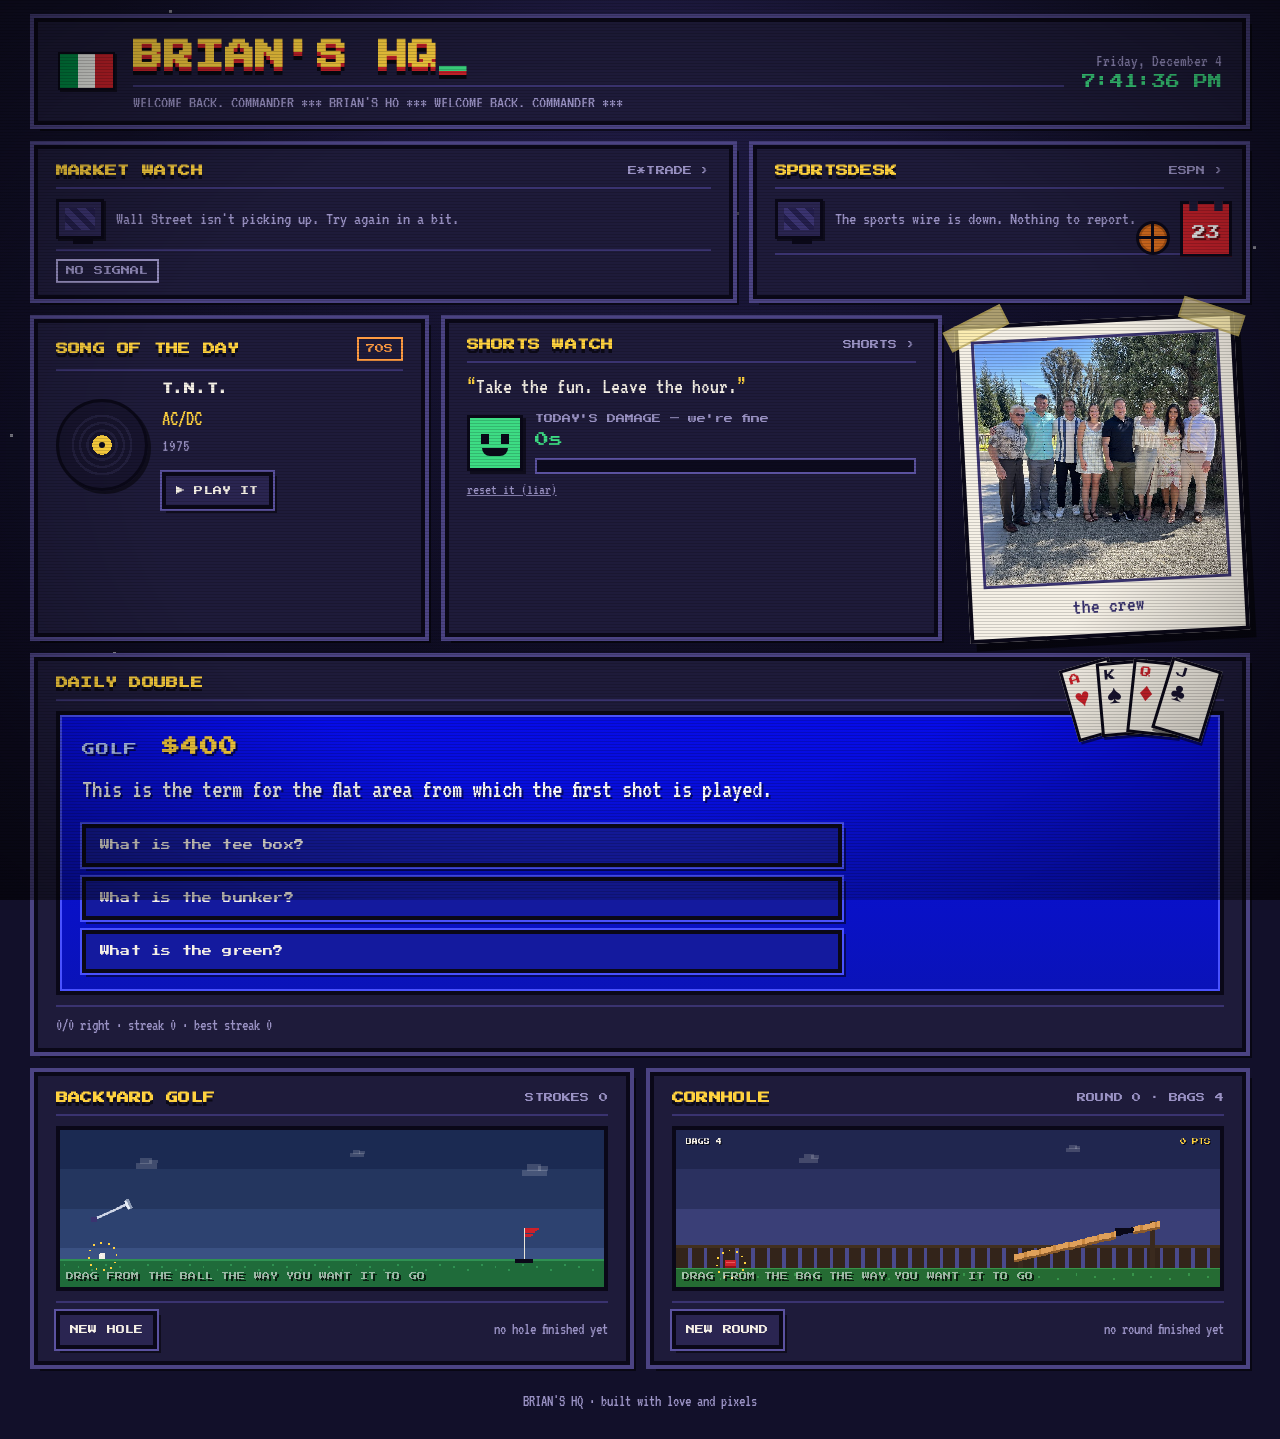
<file: index.html>
<!doctype html>
<html lang="en">
<head>
<meta charset="utf-8">
<meta name="viewport" content="width=device-width, initial-scale=1">
<title>Brian's HQ</title>
<meta name="description" content="Brian's daily command center.">
<link rel="icon" href="assets/favicon.svg" type="image/svg+xml">
<link rel="preconnect" href="https://fonts.googleapis.com">
<link rel="preconnect" href="https://fonts.gstatic.com" crossorigin>
<link href="https://fonts.googleapis.com/css2?family=Press+Start+2P&family=VT323&display=swap" rel="stylesheet">
<link rel="stylesheet" href="css/theme.css">
<link rel="stylesheet" href="css/layout.css">
<link rel="stylesheet" href="css/pixel-art.css">
<link rel="stylesheet" href="css/animations.css">
</head>
<body>

<div class="starfield" id="starfield" aria-hidden="true"></div>
<div class="scanlines" aria-hidden="true"></div>

<header class="hq-header px-panel">
  <div class="hdr-left">
    <div class="flag-it" title="Italia" aria-hidden="true">
      <span class="fl fl-g"></span><span class="fl fl-w"></span><span class="fl fl-r"></span>
    </div>
  </div>

  <div class="hdr-mid">
    <h1 class="hq-title">BRIAN'S HQ<b class="blink-cursor">_</b></h1>
    <div class="marquee" aria-hidden="true"><div class="marquee-track" id="marquee">LOADING TODAY'S ORDERS...</div></div>
  </div>

  <div class="hdr-right">
    <div class="clock-date" id="clock-date">&mdash;</div>
    <div class="clock-time" id="clock-time">&mdash;</div>
  </div>
</header>

<main class="hq-grid">

  <!-- ============ MARKET WATCH ============ -->
  <section class="tile bob tile-markets" id="tile-markets" style="--bob-delay:0s">
    <div class="tile-head">
      <h2 class="tile-title">MARKET WATCH</h2>
      <a class="tile-go" id="link-etrade" href="#" target="_blank" rel="noopener">E*TRADE &rsaquo;</a>
    </div>
    <div class="tile-body" id="markets-body">
      <div class="loading">CONNECTING TO WALL ST<span class="dots"></span></div>
    </div>
    <div class="tile-foot">
      <span id="markets-status" class="mkt-badge">&mdash;</span>
      <span id="markets-stamp" class="stamp"></span>
    </div>
    <div class="bull-bear" id="bull-bear" aria-hidden="true"></div>
  </section>

  <!-- ============ SPORTSDESK ============ -->
  <section class="tile bob tile-espn" id="tile-espn" style="--bob-delay:.6s">
    <div class="tile-head">
      <h2 class="tile-title">SPORTSDESK</h2>
      <a class="tile-go" id="link-espn" href="#" target="_blank" rel="noopener">ESPN &rsaquo;</a>
    </div>
    <div class="tile-body" id="espn-body">
      <div class="loading">TUNING THE SATELLITE<span class="dots"></span></div>
    </div>
    <div class="tile-foot"><span id="espn-stamp" class="stamp"></span></div>
    <div class="deco-hoops" aria-hidden="true">
      <div class="jersey"><span class="jersey-num" id="jersey-num">00</span></div>
      <div class="bball"></div>
    </div>
  </section>

  <!-- ============ SONG OF THE DAY ============ -->
  <section class="tile bob tile-song" id="tile-song" style="--bob-delay:1.1s">
    <div class="tile-head">
      <h2 class="tile-title">SONG OF THE DAY</h2>
      <span class="tile-go" id="song-decade">&mdash;</span>
    </div>
    <div class="tile-body" id="song-body">
      <div class="loading">DIGGING THROUGH THE CRATES<span class="dots"></span></div>
    </div>
  </section>

  <!-- ============ SHORTS WARNING ============ -->
  <section class="tile bob tile-shorts" id="tile-shorts" style="--bob-delay:.3s">
    <div class="tile-head">
      <h2 class="tile-title">SHORTS WATCH</h2>
      <a class="tile-go" id="link-shorts" href="#" target="_blank" rel="noopener">SHORTS &rsaquo;</a>
    </div>
    <div class="tile-body" id="shorts-body">
      <div class="loading">ASSESSING THE RISK<span class="dots"></span></div>
    </div>
  </section>

  <!-- ============ FAMILY PHOTO ============ -->
  <section class="tile tile-photo" id="tile-photo">
    <div class="polaroid">
      <div class="tape tape-l" aria-hidden="true"></div>
      <div class="tape tape-r" aria-hidden="true"></div>
      <div class="photo-slot">
        <img id="family-photo" src="assets/family.jpeg" alt="Brian's family">
        <div class="photo-placeholder" id="photo-placeholder">
          <div class="ph-icon" aria-hidden="true"></div>
          <p>DROP <b>family.jpg</b><br>IN /assets</p>
        </div>
      </div>
      <div class="polaroid-caption" id="photo-caption">the crew</div>
    </div>
  </section>

  <!-- ============ TRIVIA ============ -->
  <section class="tile tile-trivia" id="tile-trivia">
    <div class="deco-cards" aria-hidden="true">
      <div class="pcard c1"><span class="pip red">A</span><span class="suit red">&hearts;</span></div>
      <div class="pcard c2"><span class="pip">K</span><span class="suit">&spades;</span></div>
      <div class="pcard c3"><span class="pip red">Q</span><span class="suit red">&diams;</span></div>
      <div class="pcard c4"><span class="pip">J</span><span class="suit">&clubs;</span></div>
    </div>
    <div class="tile-head">
      <h2 class="tile-title">DAILY DOUBLE</h2>
    </div>
    <div class="jeop-board" id="jeop-board">
      <div class="jeop-value"><span id="trivia-cat">&mdash;</span> <b id="trivia-value">$0</b></div>
      <p class="jeop-clue" id="trivia-clue">Loading today's clue&hellip;</p>
      <div class="jeop-answers" id="trivia-answers"></div>
      <div class="jeop-result" id="trivia-result" hidden></div>
      <canvas class="confetti" id="confetti" width="900" height="420" aria-hidden="true"></canvas>
      <div class="dd-banner" id="dd-banner" hidden>DAILY DOUBLE!</div>
      <div class="wrong-stamp" id="wrong-stamp" hidden>&#10008;</div>
    </div>
    <div class="tile-foot"><span class="stamp" id="trivia-stats"></span></div>
  </section>

  <!-- ============ GOLF ============ -->
  <section class="tile tile-game tile-golf" id="tile-golf">
    <div class="tile-head">
      <h2 class="tile-title">BACKYARD GOLF</h2>
      <span class="tile-go" id="golf-score">&mdash;</span>
    </div>
    <div class="game-wrap">
      <canvas id="golf-canvas" width="900" height="260" aria-label="Golf mini game: start a drag on the ball, drag the way you want it to go, release to swing"></canvas>
      <div class="game-hint" id="golf-hint">DRAG FROM THE BALL THE WAY YOU WANT IT TO GO</div>
    </div>
    <div class="tile-foot">
      <button class="px-btn small" id="golf-reset" type="button">NEW HOLE</button>
      <span class="stamp" id="golf-best"></span>
    </div>
  </section>

  <!-- ============ CORNHOLE ============ -->
  <section class="tile tile-game tile-corn" id="tile-corn">
    <div class="tile-head">
      <h2 class="tile-title">CORNHOLE</h2>
      <span class="tile-go" id="corn-score">&mdash;</span>
    </div>
    <div class="game-wrap">
      <canvas id="corn-canvas" width="900" height="260" aria-label="Cornhole mini game: start a drag on the bag, drag the way you want it to go, release to throw"></canvas>
      <div class="game-hint" id="corn-hint">DRAG FROM THE BAG THE WAY YOU WANT IT TO GO</div>
    </div>
    <div class="tile-foot">
      <button class="px-btn small" id="corn-reset" type="button">NEW ROUND</button>
      <span class="stamp" id="corn-best"></span>
    </div>
  </section>

</main>

<footer class="hq-footer">
  <span id="foot-note">BRIAN'S HQ</span>
</footer>

<script type="module" src="js/main.js"></script>
</body>
</html>
</file>
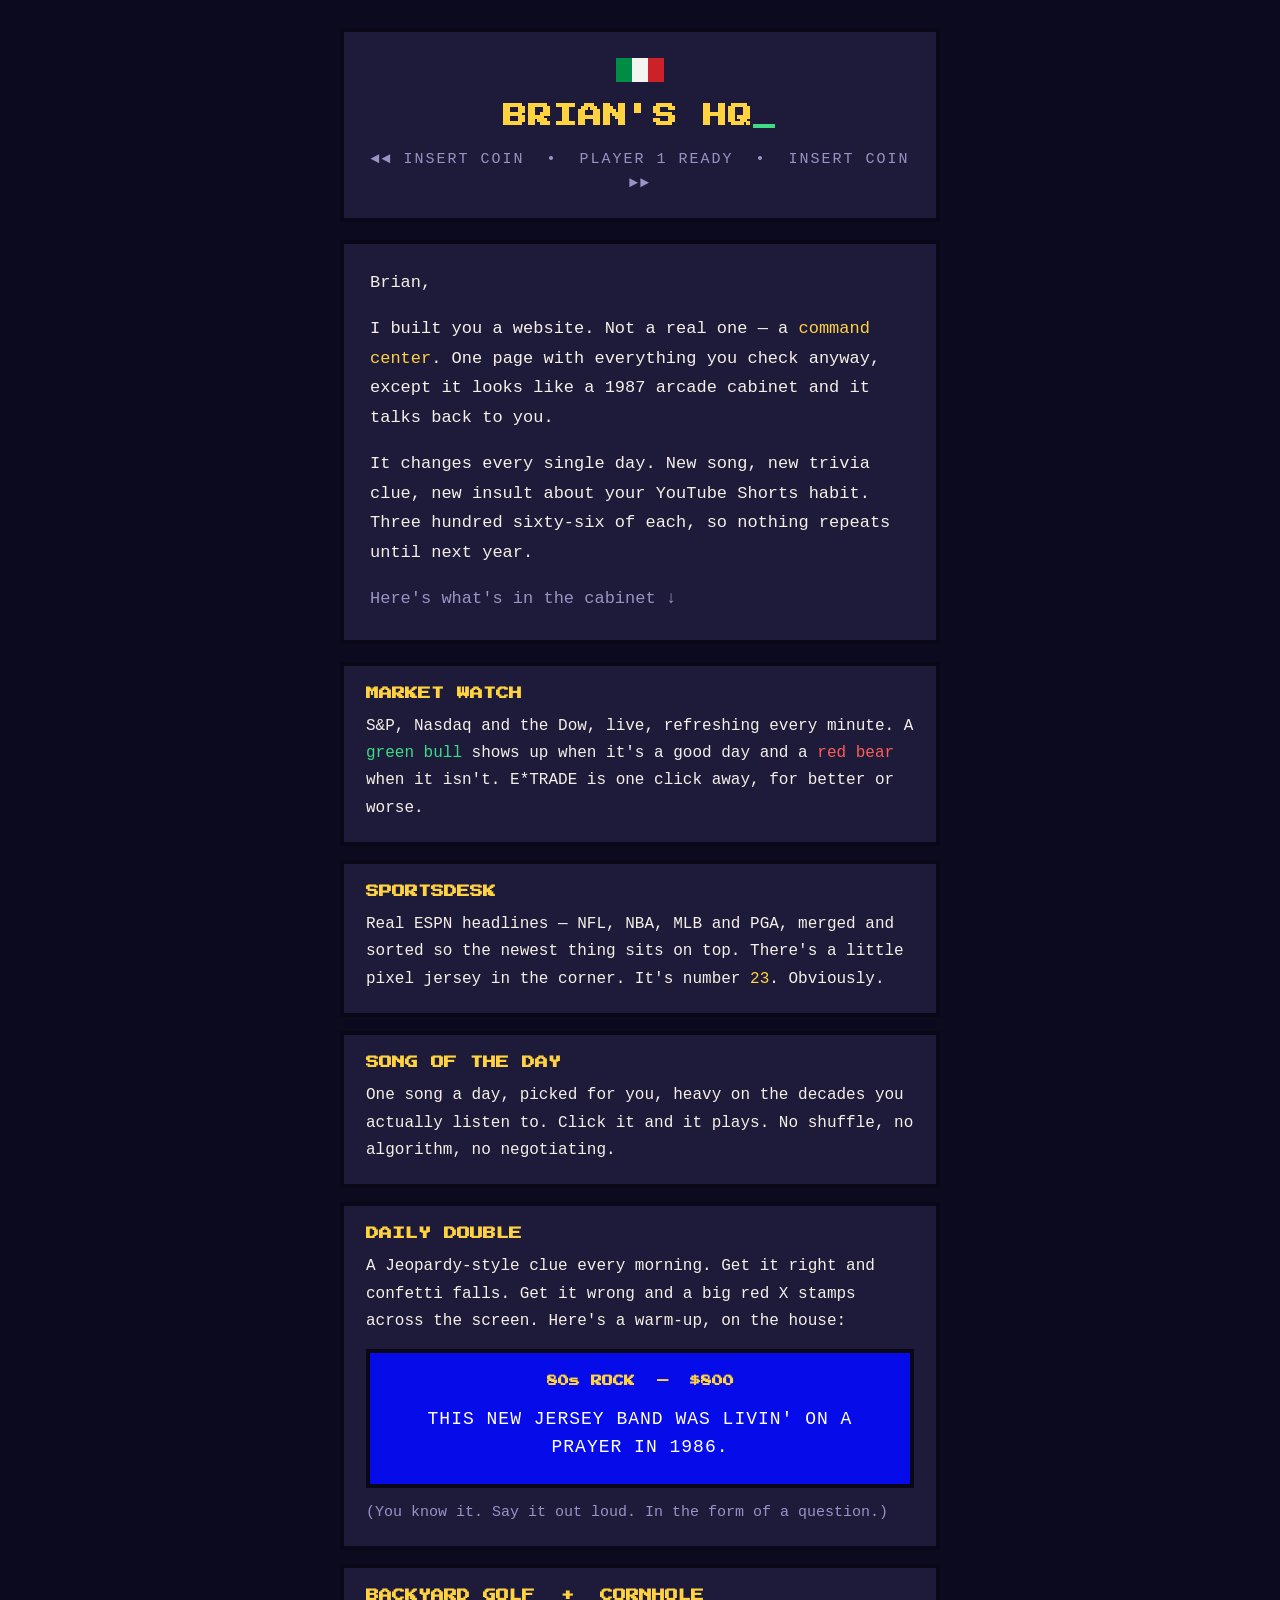
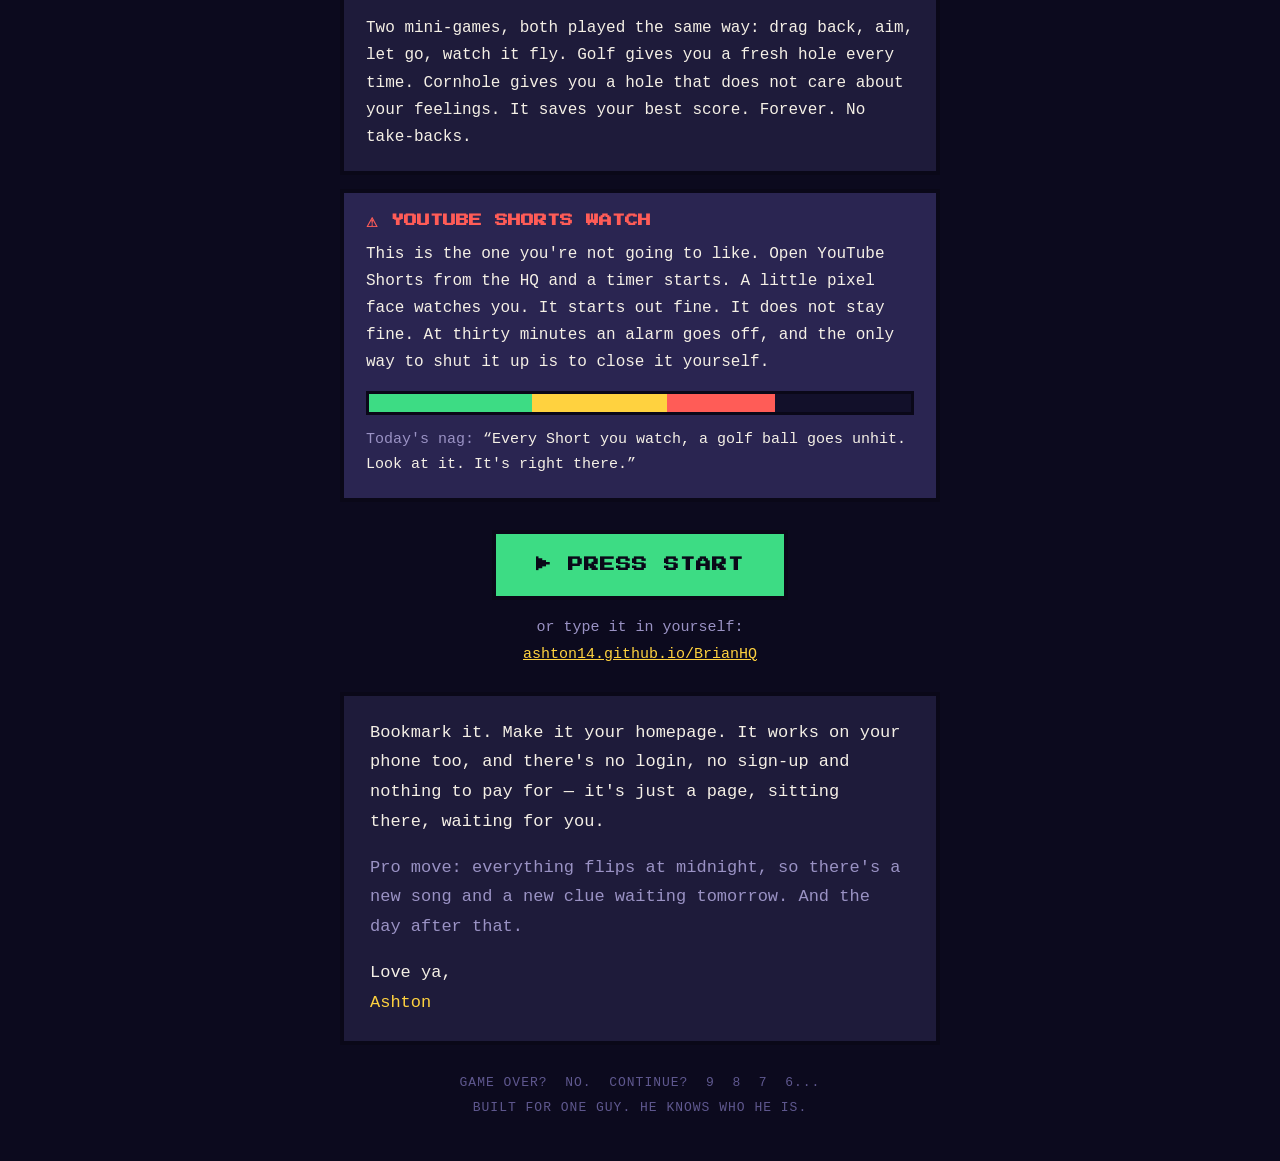
<file: invite-brian.html>
<!doctype html>
<html lang="en">
<head>
<meta charset="utf-8">
<meta name="viewport" content="width=device-width,initial-scale=1">
<meta name="x-apple-disable-message-reformatting">
<meta name="color-scheme" content="dark">
<meta name="supported-color-schemes" content="dark">
<title>Brian's HQ &mdash; Insert Coin</title>
<!--[if mso]><style>*{font-family:Courier New,Courier,monospace !important}</style><![endif]-->
<link href="https://fonts.googleapis.com/css2?family=Press+Start+2P&display=swap" rel="stylesheet">
</head>
<body style="margin:0;padding:0;background:#0c0a1e;background-color:#0c0a1e;">

<!-- preheader: shows in the inbox preview line, hidden in the body -->
<div style="display:none;max-height:0;overflow:hidden;opacity:0;color:#0c0a1e;font-size:1px;line-height:1px;">
  A whole arcade built for one guy. Markets, sports, a song, a trivia clue, two mini-games, and a machine that judges your YouTube Shorts habit. &#8203;&nbsp;&#8203;&nbsp;&#8203;&nbsp;&#8203;&nbsp;&#8203;&nbsp;&#8203;&nbsp;&#8203;&nbsp;&#8203;&nbsp;
</div>

<table role="presentation" width="100%" cellpadding="0" cellspacing="0" border="0" bgcolor="#0c0a1e" style="background-color:#0c0a1e;margin:0;padding:0;">
<tr><td align="center" style="padding:28px 12px 40px 12px;">

<table role="presentation" width="600" cellpadding="0" cellspacing="0" border="0" style="width:600px;max-width:600px;">

  <!-- ================= MARQUEE / HEADER ================= -->
  <tr><td style="padding:0 0 18px 0;">
    <table role="presentation" width="100%" cellpadding="0" cellspacing="0" border="0" bgcolor="#0a0818" style="background-color:#0a0818;">
    <tr><td style="padding:4px;">
      <table role="presentation" width="100%" cellpadding="0" cellspacing="0" border="0" bgcolor="#1e1b3a" style="background-color:#1e1b3a;">
      <tr><td align="center" style="padding:26px 20px 22px 20px;">

        <!-- italian flag, drawn in table cells -->
        <table role="presentation" cellpadding="0" cellspacing="0" border="0" style="margin:0 auto 16px auto;">
        <tr>
          <td width="16" height="24" bgcolor="#008c45" style="width:16px;height:24px;font-size:0;line-height:0;">&nbsp;</td>
          <td width="16" height="24" bgcolor="#f4f5f0" style="width:16px;height:24px;font-size:0;line-height:0;">&nbsp;</td>
          <td width="16" height="24" bgcolor="#cd212a" style="width:16px;height:24px;font-size:0;line-height:0;">&nbsp;</td>
        </tr>
        </table>

        <div style="font-family:'Press Start 2P','Courier New',Courier,monospace;font-size:24px;line-height:1.5;font-weight:bold;color:#ffd23f;letter-spacing:1px;">
          BRIAN'S HQ<span style="color:#3ddc84;">_</span>
        </div>

        <div style="font-family:'Courier New',Courier,monospace;font-size:15px;line-height:1.6;color:#9a92c4;letter-spacing:2px;padding-top:14px;">
          &#9668;&#9668; INSERT COIN &nbsp;&bull;&nbsp; PLAYER 1 READY &nbsp;&bull;&nbsp; INSERT COIN &#9658;&#9658;
        </div>

      </td></tr>
      </table>
    </td></tr>
    </table>
  </td></tr>

  <!-- ================= THE PITCH ================= -->
  <tr><td style="padding:0 0 18px 0;">
    <table role="presentation" width="100%" cellpadding="0" cellspacing="0" border="0" bgcolor="#0a0818" style="background-color:#0a0818;">
    <tr><td style="padding:4px;">
      <table role="presentation" width="100%" cellpadding="0" cellspacing="0" border="0" bgcolor="#1e1b3a" style="background-color:#1e1b3a;">
      <tr><td style="padding:24px 26px 26px 26px;font-family:'Courier New',Courier,monospace;font-size:17px;line-height:1.75;color:#f5f0e6;">

        <p style="margin:0 0 16px 0;">Brian,</p>

        <p style="margin:0 0 16px 0;">
          I built you a website. Not a real one &mdash; a <span style="color:#ffd23f;">command center</span>.
          One page with everything you check anyway, except it looks like a 1987 arcade cabinet
          and it talks back to you.
        </p>

        <p style="margin:0 0 16px 0;">
          It changes every single day. New song, new trivia clue, new insult about your YouTube Shorts habit.
          Three hundred sixty-six of each, so nothing repeats until next year.
        </p>

        <p style="margin:0;color:#9a92c4;">
          Here's what's in the cabinet &darr;
        </p>

      </td></tr>
      </table>
    </td></tr>
    </table>
  </td></tr>

  <!-- ================= TILE: MARKET WATCH ================= -->
  <tr><td style="padding:0 0 14px 0;">
    <table role="presentation" width="100%" cellpadding="0" cellspacing="0" border="0" bgcolor="#0a0818" style="background-color:#0a0818;">
    <tr><td style="padding:4px;">
      <table role="presentation" width="100%" cellpadding="0" cellspacing="0" border="0" bgcolor="#1e1b3a" style="background-color:#1e1b3a;">
      <tr><td style="padding:18px 22px 20px 22px;">
        <div style="font-family:'Press Start 2P','Courier New',Courier,monospace;font-size:13px;line-height:1.5;font-weight:bold;color:#ffd23f;padding-bottom:10px;">
          MARKET WATCH
        </div>
        <div style="font-family:'Courier New',Courier,monospace;font-size:16px;line-height:1.7;color:#f5f0e6;">
          S&amp;P, Nasdaq and the Dow, live, refreshing every minute.
          A <span style="color:#3ddc84;">green bull</span> shows up when it's a good day and a
          <span style="color:#ff5c57;">red bear</span> when it isn't.
          E*TRADE is one click away, for better or worse.
        </div>
      </td></tr>
      </table>
    </td></tr>
    </table>
  </td></tr>

  <!-- ================= TILE: SPORTSDESK ================= -->
  <tr><td style="padding:0 0 14px 0;">
    <table role="presentation" width="100%" cellpadding="0" cellspacing="0" border="0" bgcolor="#0a0818" style="background-color:#0a0818;">
    <tr><td style="padding:4px;">
      <table role="presentation" width="100%" cellpadding="0" cellspacing="0" border="0" bgcolor="#1e1b3a" style="background-color:#1e1b3a;">
      <tr><td style="padding:18px 22px 20px 22px;">
        <div style="font-family:'Press Start 2P','Courier New',Courier,monospace;font-size:13px;line-height:1.5;font-weight:bold;color:#ffd23f;padding-bottom:10px;">
          SPORTSDESK
        </div>
        <div style="font-family:'Courier New',Courier,monospace;font-size:16px;line-height:1.7;color:#f5f0e6;">
          Real ESPN headlines &mdash; NFL, NBA, MLB and PGA, merged and sorted so the newest thing
          sits on top. There's a little pixel jersey in the corner. It's number
          <span style="color:#ffd23f;">23</span>. Obviously.
        </div>
      </td></tr>
      </table>
    </td></tr>
    </table>
  </td></tr>

  <!-- ================= TILE: SONG OF THE DAY ================= -->
  <tr><td style="padding:0 0 14px 0;">
    <table role="presentation" width="100%" cellpadding="0" cellspacing="0" border="0" bgcolor="#0a0818" style="background-color:#0a0818;">
    <tr><td style="padding:4px;">
      <table role="presentation" width="100%" cellpadding="0" cellspacing="0" border="0" bgcolor="#1e1b3a" style="background-color:#1e1b3a;">
      <tr><td style="padding:18px 22px 20px 22px;">
        <div style="font-family:'Press Start 2P','Courier New',Courier,monospace;font-size:13px;line-height:1.5;font-weight:bold;color:#ffd23f;padding-bottom:10px;">
          SONG OF THE DAY
        </div>
        <div style="font-family:'Courier New',Courier,monospace;font-size:16px;line-height:1.7;color:#f5f0e6;">
          One song a day, picked for you, heavy on the decades you actually listen to.
          Click it and it plays. No shuffle, no algorithm, no negotiating.
        </div>
      </td></tr>
      </table>
    </td></tr>
    </table>
  </td></tr>

  <!-- ================= TILE: DAILY DOUBLE ================= -->
  <tr><td style="padding:0 0 14px 0;">
    <table role="presentation" width="100%" cellpadding="0" cellspacing="0" border="0" bgcolor="#0a0818" style="background-color:#0a0818;">
    <tr><td style="padding:4px;">
      <table role="presentation" width="100%" cellpadding="0" cellspacing="0" border="0" bgcolor="#1e1b3a" style="background-color:#1e1b3a;">
      <tr><td style="padding:18px 22px 20px 22px;">
        <div style="font-family:'Press Start 2P','Courier New',Courier,monospace;font-size:13px;line-height:1.5;font-weight:bold;color:#ffd23f;padding-bottom:10px;">
          DAILY DOUBLE
        </div>
        <div style="font-family:'Courier New',Courier,monospace;font-size:16px;line-height:1.7;color:#f5f0e6;padding-bottom:14px;">
          A Jeopardy-style clue every morning. Get it right and confetti falls.
          Get it wrong and a big red X stamps across the screen. Here's a warm-up, on the house:
        </div>

        <!-- jeopardy board -->
        <table role="presentation" width="100%" cellpadding="0" cellspacing="0" border="0" bgcolor="#0a0818" style="background-color:#0a0818;">
        <tr><td style="padding:4px;">
          <table role="presentation" width="100%" cellpadding="0" cellspacing="0" border="0" bgcolor="#060ce9" style="background-color:#060ce9;">
          <tr><td align="center" style="padding:20px 18px 22px 18px;">
            <div style="font-family:'Press Start 2P','Courier New',Courier,monospace;font-size:11px;line-height:1.6;font-weight:bold;color:#ffd23f;padding-bottom:14px;">
              80s ROCK &nbsp;&mdash;&nbsp; $800
            </div>
            <div style="font-family:'Courier New',Courier,monospace;font-size:18px;line-height:1.6;color:#ffffff;text-transform:uppercase;letter-spacing:1px;">
              This New Jersey band was livin' on a prayer in 1986.
            </div>
          </td></tr>
          </table>
        </td></tr>
        </table>

        <div style="font-family:'Courier New',Courier,monospace;font-size:15px;line-height:1.7;color:#9a92c4;padding-top:12px;">
          (You know it. Say it out loud. In the form of a question.)
        </div>
      </td></tr>
      </table>
    </td></tr>
    </table>
  </td></tr>

  <!-- ================= TILE: THE GAMES ================= -->
  <tr><td style="padding:0 0 14px 0;">
    <table role="presentation" width="100%" cellpadding="0" cellspacing="0" border="0" bgcolor="#0a0818" style="background-color:#0a0818;">
    <tr><td style="padding:4px;">
      <table role="presentation" width="100%" cellpadding="0" cellspacing="0" border="0" bgcolor="#1e1b3a" style="background-color:#1e1b3a;">
      <tr><td style="padding:18px 22px 20px 22px;">
        <div style="font-family:'Press Start 2P','Courier New',Courier,monospace;font-size:13px;line-height:1.5;font-weight:bold;color:#ffd23f;padding-bottom:10px;">
          BACKYARD GOLF &nbsp;+&nbsp; CORNHOLE
        </div>
        <div style="font-family:'Courier New',Courier,monospace;font-size:16px;line-height:1.7;color:#f5f0e6;">
          Two mini-games, both played the same way: drag back, aim, let go, watch it fly.
          Golf gives you a fresh hole every time. Cornhole gives you a hole that does not care
          about your feelings. It saves your best score. Forever. No take-backs.
        </div>
      </td></tr>
      </table>
    </td></tr>
    </table>
  </td></tr>

  <!-- ================= TILE: YOUTUBE SHORTS WATCH ================= -->
  <tr><td style="padding:0 0 22px 0;">
    <table role="presentation" width="100%" cellpadding="0" cellspacing="0" border="0" bgcolor="#0a0818" style="background-color:#0a0818;">
    <tr><td style="padding:4px;">
      <table role="presentation" width="100%" cellpadding="0" cellspacing="0" border="0" bgcolor="#2a2551" style="background-color:#2a2551;">
      <tr><td style="padding:18px 22px 20px 22px;">
        <div style="font-family:'Press Start 2P','Courier New',Courier,monospace;font-size:13px;line-height:1.5;font-weight:bold;color:#ff5c57;padding-bottom:10px;">
          &#9888; YOUTUBE SHORTS WATCH
        </div>
        <div style="font-family:'Courier New',Courier,monospace;font-size:16px;line-height:1.7;color:#f5f0e6;padding-bottom:14px;">
          This is the one you're not going to like. Open YouTube Shorts from the HQ and a timer starts.
          A little pixel face watches you. It starts out fine. It does not stay fine.
          At thirty minutes an alarm goes off, and the only way to shut it up is to close it yourself.
        </div>

        <!-- damage meter -->
        <table role="presentation" width="100%" cellpadding="0" cellspacing="0" border="0" bgcolor="#0a0818" style="background-color:#0a0818;">
        <tr><td style="padding:3px;">
          <table role="presentation" width="100%" cellpadding="0" cellspacing="0" border="0">
          <tr>
            <td width="30%" height="18" bgcolor="#3ddc84" style="width:30%;height:18px;font-size:0;line-height:0;">&nbsp;</td>
            <td width="25%" height="18" bgcolor="#ffd23f" style="width:25%;height:18px;font-size:0;line-height:0;">&nbsp;</td>
            <td width="20%" height="18" bgcolor="#ff5c57" style="width:20%;height:18px;font-size:0;line-height:0;">&nbsp;</td>
            <td width="25%" height="18" bgcolor="#12102a" style="width:25%;height:18px;font-size:0;line-height:0;">&nbsp;</td>
          </tr>
          </table>
        </td></tr>
        </table>

        <div style="font-family:'Courier New',Courier,monospace;font-size:15px;line-height:1.7;color:#9a92c4;padding-top:12px;">
          Today's nag: <span style="color:#f5f0e6;">&ldquo;Every Short you watch, a golf ball goes unhit.
          Look at it. It's right there.&rdquo;</span>
        </div>
      </td></tr>
      </table>
    </td></tr>
    </table>
  </td></tr>

  <!-- ================= CTA BUTTON ================= -->
  <tr><td align="center" style="padding:6px 0 14px 0;">
    <table role="presentation" cellpadding="0" cellspacing="0" border="0" bgcolor="#0a0818" style="background-color:#0a0818;">
    <tr><td style="padding:4px;">
      <table role="presentation" cellpadding="0" cellspacing="0" border="0" bgcolor="#3ddc84" style="background-color:#3ddc84;">
      <tr><td align="center" style="padding:20px 40px 20px 40px;">
        <a href="https://ashton14.github.io/BrianHQ/"
           style="font-family:'Press Start 2P','Courier New',Courier,monospace;font-size:15px;line-height:1.4;font-weight:bold;color:#0a0818;text-decoration:none;letter-spacing:1px;display:inline-block;">
          &#9654; PRESS START
        </a>
      </td></tr>
      </table>
    </td></tr>
    </table>
  </td></tr>

  <tr><td align="center" style="padding:0 0 24px 0;font-family:'Courier New',Courier,monospace;font-size:15px;line-height:1.8;color:#9a92c4;">
    or type it in yourself:<br>
    <a href="https://ashton14.github.io/BrianHQ/" style="color:#ffd23f;text-decoration:underline;">ashton14.github.io/BrianHQ</a>
  </td></tr>

  <!-- ================= SIGN-OFF ================= -->
  <tr><td style="padding:0 0 18px 0;">
    <table role="presentation" width="100%" cellpadding="0" cellspacing="0" border="0" bgcolor="#0a0818" style="background-color:#0a0818;">
    <tr><td style="padding:4px;">
      <table role="presentation" width="100%" cellpadding="0" cellspacing="0" border="0" bgcolor="#1e1b3a" style="background-color:#1e1b3a;">
      <tr><td style="padding:22px 26px 24px 26px;font-family:'Courier New',Courier,monospace;font-size:17px;line-height:1.75;color:#f5f0e6;">
        <p style="margin:0 0 16px 0;">
          Bookmark it. Make it your homepage. It works on your phone too, and there's no login,
          no sign-up and nothing to pay for &mdash; it's just a page, sitting there, waiting for you.
        </p>
        <p style="margin:0 0 16px 0;color:#9a92c4;">
          Pro move: everything flips at midnight, so there's a new song and a new clue waiting
          tomorrow. And the day after that.
        </p>
        <p style="margin:0;">
          Love ya,<br>
          <span style="color:#ffd23f;">Ashton</span>
        </p>
      </td></tr>
      </table>
    </td></tr>
    </table>
  </td></tr>

  <!-- ================= FOOTER ================= -->
  <tr><td align="center" style="padding:8px 0 0 0;font-family:'Courier New',Courier,monospace;font-size:13px;line-height:1.9;color:#5f588f;letter-spacing:1px;">
    GAME OVER? &nbsp;NO. &nbsp;CONTINUE? &nbsp;9 &nbsp;8 &nbsp;7 &nbsp;6...<br>
    BUILT FOR ONE GUY. HE KNOWS WHO HE IS.
  </td></tr>

</table>

</td></tr>
</table>

</body>
</html>
</file>
<file: css/theme.css>
/* ========= BRIAN'S HQ — palette, type, pixel primitives ========= */

:root{
  --bg:#12102a;
  --bg-2:#0c0a1e;
  --panel:#1e1b3a;
  --panel-2:#2a2551;
  --edge:#0a0818;
  --ink:#f5f0e6;
  --dim:#9a92c4;
  --green:#3ddc84;
  --red:#ff5c57;
  --gold:#ffd23f;
  --jeop:#060ce9;
  --jeop-2:#0a13b8;
  --purple:#7a5cff;
  --it-g:#008c45;
  --it-w:#f4f5f0;
  --it-r:#cd212a;

  --px:4px;                 /* one "pixel" */
  --font-hd:"Press Start 2P","Courier New",monospace;
  --font-bd:"VT323","Courier New",monospace;
}

*{box-sizing:border-box}

html,body{margin:0;padding:0}

body{
  background:var(--bg);
  background-image:
    radial-gradient(ellipse at 50% -20%, #241f4d 0%, transparent 60%),
    linear-gradient(180deg,#12102a 0%,#0c0a1e 100%);
  background-attachment:fixed;
  color:var(--ink);
  font-family:var(--font-bd);
  font-size:21px;
  line-height:1.35;
  min-height:100vh;
  overflow-x:hidden;
}

img,canvas{image-rendering:pixelated;image-rendering:crisp-edges}

h1,h2,h3,.px-btn,.tile-go,.mkt-badge,.chip,.jersey-num,.game-hint{
  font-family:var(--font-hd);
  letter-spacing:.02em;
}

a{color:var(--gold);text-decoration:none}
a:hover{color:#fff}

/* ---------- pixel panel primitive ---------- */
.px-panel,.tile,.hq-header{
  background:var(--panel);
  border:var(--px) solid var(--edge);
  border-radius:0;
  box-shadow:
    0 0 0 var(--px) #4b4383,
    6px 6px 0 0 rgba(0,0,0,.55);
  position:relative;
}

/* ---------- pixel button ---------- */
.px-btn{
  font-size:10px;
  color:var(--ink);
  background:var(--panel-2);
  border:var(--px) solid var(--edge);
  box-shadow:0 0 0 2px #5b52a0, 4px 4px 0 0 rgba(0,0,0,.5);
  padding:10px 14px;
  cursor:pointer;
  text-align:left;
  line-height:1.5;
  transition:transform .06s steps(2), background .12s;
}
.px-btn:hover:not(:disabled){background:#38316b;color:#fff}
.px-btn:active:not(:disabled){transform:translate(3px,3px);box-shadow:0 0 0 2px #5b52a0, 1px 1px 0 0 rgba(0,0,0,.5)}
.px-btn:disabled{cursor:default;opacity:.9}
.px-btn.small{font-size:9px;padding:8px 10px}
.px-btn:focus-visible{outline:var(--px) solid var(--gold);outline-offset:2px}

/* ---------- shared bits ---------- */
.loading{color:var(--dim);font-size:18px;letter-spacing:.05em}
.stamp{color:var(--dim);font-size:16px}
.tile-title{font-size:12px;margin:0;color:var(--gold);text-shadow:0 var(--px) 0 rgba(0,0,0,.6)}
.tile-go{font-size:9px;color:var(--dim)}
a.tile-go:hover{color:var(--gold)}

.up{color:var(--green)}
.down{color:var(--red)}

.scanlines{
  position:fixed;inset:0;pointer-events:none;z-index:60;
  background:repeating-linear-gradient(180deg,rgba(0,0,0,.16) 0 1px,transparent 1px 3px);
  mix-blend-mode:multiply;
}
.scanlines::after{
  content:"";position:absolute;inset:0;
  background:radial-gradient(ellipse at center,transparent 55%,rgba(0,0,0,.45) 100%);
}
.starfield{position:fixed;inset:0;pointer-events:none;z-index:0}
.star{position:absolute;width:3px;height:3px;background:#fff;opacity:.5}
.star.big{width:4px;height:4px;background:var(--gold)}
</file>
<file: css/layout.css>
/* ========= BRIAN'S HQ — page layout ========= */

.hq-header{
  position:relative;z-index:2;
  margin:18px clamp(12px,3vw,34px) 0;
  padding:14px 20px;
  display:grid;
  grid-template-columns:auto 1fr auto;
  align-items:center;
  gap:18px;
}
.hq-title{
  font-size:clamp(16px,3.2vw,30px);
  margin:0;
  color:var(--gold);
  text-shadow:0 var(--px) 0 var(--it-r), 0 calc(var(--px)*2) 0 rgba(0,0,0,.7);
  white-space:nowrap;
}
.hdr-mid{min-width:0}
.marquee{overflow:hidden;margin-top:8px;height:22px;border-top:2px solid #3a3370;padding-top:4px}
.marquee-track{white-space:nowrap;color:var(--dim);font-size:18px}
.clock-date{font-size:17px;color:var(--dim);text-align:right;white-space:nowrap}
.clock-time{font-family:var(--font-hd);font-size:14px;color:var(--green);text-align:right;white-space:nowrap}

/* ---------- grid ---------- */
.hq-grid{
  position:relative;z-index:2;
  margin:20px clamp(12px,3vw,34px);
  display:grid;
  gap:20px;
  grid-template-columns:repeat(12,1fr);
}
.tile{padding:14px 18px 12px;display:flex;flex-direction:column;min-width:0}
.tile-head{display:flex;align-items:center;justify-content:space-between;gap:12px;margin-bottom:10px;
  border-bottom:2px solid #3a3370;padding-bottom:8px}
.tile-body{flex:1;min-height:0}
.tile-foot{display:flex;align-items:center;justify-content:space-between;gap:10px;margin-top:10px;
  border-top:2px solid #3a3370;padding-top:8px;min-height:30px}

.tile-markets{grid-column:span 7}
.tile-espn   {grid-column:span 5}
.tile-song   {grid-column:span 4}
.tile-shorts {grid-column:span 5}
.tile-photo  {grid-column:span 3;background:transparent;border:none;box-shadow:none;padding:0;
  align-items:center;justify-content:center}
.tile-trivia {grid-column:span 12}
.tile-golf   {grid-column:span 6}
.tile-corn   {grid-column:span 6}

/* ---------- markets ---------- */
.tile-markets .tile-body{display:flex;flex-direction:column;justify-content:space-evenly}
.mkt-row{display:grid;grid-template-columns:1fr auto auto;align-items:baseline;gap:14px;
  padding:9px 0;border-bottom:2px dotted #363065}
.mkt-row:last-child{border-bottom:none}
a.mkt-name{font-family:var(--font-hd);font-size:11px;color:var(--ink);cursor:pointer;
  justify-self:start;text-decoration:none;border-bottom:2px dotted transparent}
a.mkt-name:hover,a.mkt-name:focus-visible{color:var(--gold);border-bottom-color:var(--gold)}
a.mkt-name:focus-visible{outline:var(--px) solid var(--gold);outline-offset:3px}
.mkt-last{font-family:var(--font-hd);font-size:15px;text-align:right;font-variant-numeric:tabular-nums}
.mkt-chg{font-size:19px;text-align:right;min-width:150px;font-variant-numeric:tabular-nums}
.mkt-badge{font-size:9px;padding:4px 8px;border:2px solid currentColor;color:var(--dim)}
.mkt-badge.open{color:var(--green)}
.mkt-badge.closed{color:var(--dim)}
.bull-bear{position:absolute;right:10px;bottom:44px;width:56px;height:44px;opacity:.85;pointer-events:none}

/* ---------- espn ---------- */
.news-row{display:flex;gap:10px;align-items:flex-start;padding:8px 0;border-bottom:2px dotted #363065;
  transition:transform .12s steps(2)}
.news-row:last-child{border-bottom:none}
.news-row:hover{transform:translateX(4px)}
.chip{font-size:8px;padding:4px 5px;background:var(--panel-2);border:2px solid #5b52a0;color:var(--dim);
  flex:none;margin-top:3px;min-width:40px;text-align:center}
.news-row:hover .chip{background:var(--gold);color:#1a1533;border-color:var(--gold)}
.news-link{display:block;color:var(--ink);font-size:19px;line-height:1.2}
.news-row:hover .news-link{color:var(--gold)}
.news-ago{color:var(--dim);font-size:15px}

/* ---------- song ---------- */
.song-main{display:flex;gap:14px;align-items:center}
.song-meta{min-width:0}
.song-title{font-family:var(--font-hd);font-size:11px;line-height:1.6;color:var(--ink);margin:0 0 6px}
.song-artist{font-size:21px;color:var(--gold);margin:0}
.song-year{font-size:17px;color:var(--dim);margin:2px 0 10px}
.song-play{display:inline-block;margin-top:4px}

/* ---------- shorts ---------- */
.nag{font-size:22px;line-height:1.25;margin:0 0 12px;color:var(--ink)}
.nag::before{content:"\201C";color:var(--gold)}
.nag::after{content:"\201D";color:var(--gold)}
.dmg-row{display:flex;align-items:center;gap:12px}
.dmg-meta{flex:1;min-width:0}
.dmg-label{font-family:var(--font-hd);font-size:9px;color:var(--dim);margin-bottom:6px}
.dmg-time{font-family:var(--font-hd);font-size:14px;color:var(--green)}
.dmg-bar{height:16px;background:var(--bg-2);border:2px solid #5b52a0;margin-top:8px;position:relative;overflow:hidden}
.dmg-fill{height:100%;width:0;background:var(--green);transition:width .4s steps(12), background .4s}
.dmg-reset{font-size:15px;color:var(--dim);cursor:pointer;background:none;border:none;
  font-family:var(--font-bd);padding:4px 0;text-decoration:underline}
.dmg-reset:hover{color:var(--red)}

/* ---------- trivia ---------- */
.jeop-board{
  position:relative;
  background:linear-gradient(180deg,var(--jeop) 0%,var(--jeop-2) 100%);
  border:var(--px) solid var(--edge);
  box-shadow:inset 0 0 0 2px #4a52ff;
  padding:20px 22px 18px;
}
.jeop-value{font-family:var(--font-hd);font-size:13px;color:#bcd0ff;
  text-shadow:2px 2px 0 rgba(0,0,0,.6);margin-bottom:14px;letter-spacing:.08em}
.jeop-value b{color:var(--gold);font-size:18px;margin-left:10px}
.jeop-clue{font-size:26px;line-height:1.25;margin:0 0 18px;color:#fff;
  text-shadow:2px 2px 0 rgba(0,0,0,.5);max-width:72ch}
.jeop-answers{display:grid;gap:10px;max-width:760px}
.jeop-answers .px-btn{background:#141a9e;box-shadow:0 0 0 2px #4a52ff, 4px 4px 0 0 rgba(0,0,0,.5)}
.jeop-answers .px-btn:hover:not(:disabled){background:#2630c8}
.jeop-answers .px-btn.correct{background:var(--green);color:#0b2418;box-shadow:0 0 0 2px #b9ffd8, 4px 4px 0 0 rgba(0,0,0,.5)}
.jeop-answers .px-btn.wrong{background:var(--red);color:#2a0b0b}
.jeop-answers .px-btn.muted{opacity:.4}
.jeop-result{margin-top:16px;font-size:22px;color:#fff}
.jeop-result b{color:var(--gold)}
.confetti{position:absolute;inset:0;width:100%;height:100%;pointer-events:none}
.dd-banner{position:absolute;left:50%;top:38%;transform:translate(-50%,-50%);
  font-family:var(--font-hd);font-size:clamp(18px,4vw,42px);color:var(--gold);
  text-shadow:4px 4px 0 rgba(0,0,0,.7);pointer-events:none;white-space:nowrap}
.wrong-stamp{position:absolute;right:8%;top:30%;font-size:clamp(70px,12vw,150px);color:var(--red);
  text-shadow:5px 5px 0 rgba(0,0,0,.6);pointer-events:none;line-height:1}

/* ---------- games ---------- */
.game-wrap{position:relative}
.tile-game canvas{width:100%;height:auto;display:block;background:#0b1626;
  border:var(--px) solid var(--edge);box-shadow:inset 0 0 0 2px #37508a;touch-action:none;cursor:grab}
.tile-game canvas.dragging{cursor:grabbing}
.game-hint{position:absolute;left:10px;bottom:10px;font-size:8px;color:rgba(255,255,255,.55);
  pointer-events:none;text-shadow:2px 2px 0 rgba(0,0,0,.7)}

/* ---------- footer ---------- */
.hq-footer{position:relative;z-index:2;text-align:center;color:var(--dim);font-size:16px;
  padding:6px 0 26px}

/* ---------- responsive ---------- */
@media (max-width:1100px){
  .tile-markets,.tile-espn,.tile-song,.tile-shorts{grid-column:span 6}
  .tile-photo{grid-column:span 6}
  .tile-golf,.tile-corn{grid-column:span 12}
}
@media (max-width:760px){
  body{font-size:19px}
  .hq-header{grid-template-columns:auto 1fr;gap:12px}
  .hdr-right{grid-column:1/-1;display:flex;gap:14px;justify-content:flex-start}
  .clock-date,.clock-time{text-align:left}
  .hq-grid{gap:16px}
  .tile{grid-column:span 12 !important}
  .mkt-row{grid-template-columns:1fr auto;row-gap:2px}
  .mkt-chg{grid-column:2;min-width:0}
  .bull-bear{display:none}
  .deco-cards,.deco-hoops{display:none}
  .jeop-clue{font-size:22px}
}

/* ---------- shorts alarm (30-minute popup) ---------- */
.alarm-scrim{
  position:fixed;inset:0;z-index:50;
  display:flex;align-items:center;justify-content:center;padding:20px;
  background:rgba(6,4,20,.82);
}
.alarm-scrim[hidden]{display:none}
.alarm-box{
  position:relative;
  max-width:560px;width:100%;text-align:center;
  background:var(--panel);
  border:var(--px) solid var(--edge);
  box-shadow:0 0 0 2px var(--red), 8px 8px 0 0 rgba(0,0,0,.6);
  padding:28px 26px 24px;
}
.alarm-title{font-family:var(--font-hd);font-size:18px;color:var(--red);
  letter-spacing:.08em;text-shadow:3px 3px 0 rgba(0,0,0,.6)}
.alarm-msg{font-size:26px;line-height:1.3;margin:18px 0 24px;color:var(--ink)}
.alarm-ok{display:inline-block}
.alarm-x{
  position:absolute;top:6px;right:8px;
  width:34px;height:34px;line-height:1;
  background:none;border:0;padding:0;cursor:pointer;
  font-family:var(--font-hd);font-size:22px;color:var(--red);
  text-shadow:2px 2px 0 rgba(0,0,0,.6);
}
.alarm-x:hover,.alarm-x:focus-visible{color:var(--ink)}
</file>
<file: css/pixel-art.css>
/* ========= BRIAN'S HQ — code-drawn pixel art (no image files) ========= */

/* ---------- Italian flag ---------- */
.flag-it{display:flex;height:38px;width:57px;border:2px solid var(--edge);
  box-shadow:2px 2px 0 rgba(0,0,0,.5)}
.fl{width:19px;height:100%}
.fl-g{background:var(--it-g)}
.fl-w{background:var(--it-w)}
.fl-r{background:var(--it-r)}

/* ---------- playing cards (fanned) ---------- */
.deco-cards{position:absolute;right:14px;top:-22px;height:96px;width:150px;pointer-events:auto;z-index:3}
.pcard{
  position:absolute;bottom:0;width:52px;height:74px;background:#f5f0e6;
  border:3px solid var(--edge);box-shadow:2px 3px 0 rgba(0,0,0,.5);
  transform-origin:50% 100%;
  transition:transform .18s steps(3);
  display:flex;flex-direction:column;align-items:flex-start;padding:4px 5px;
}
.pcard .pip{font-family:var(--font-hd);font-size:11px;color:#181430;line-height:1}
.pcard .suit{font-size:26px;color:#181430;line-height:1;margin-top:2px}
.pcard .red{color:var(--it-r)}
.c1{left:0;transform:rotate(-16deg)}
.c2{left:24px;transform:rotate(-5deg)}
.c3{left:48px;transform:rotate(6deg)}
.c4{left:72px;transform:rotate(17deg)}
.deco-cards:hover .c1{transform:rotate(-28deg) translateY(-6px)}
.deco-cards:hover .c2{transform:rotate(-10deg) translateY(-10px)}
.deco-cards:hover .c3{transform:rotate(11deg) translateY(-10px)}
.deco-cards:hover .c4{transform:rotate(29deg) translateY(-6px)}

/* ---------- basketball + jersey ---------- */
.deco-hoops{position:absolute;right:10px;bottom:38px;width:96px;height:72px;pointer-events:none;opacity:.95}
.jersey{
  position:absolute;right:0;bottom:0;width:52px;height:56px;
  background:var(--it-r);
  border:3px solid var(--edge);
  box-shadow:2px 2px 0 rgba(0,0,0,.5);
  /* pixel-ish tank top: notch out the shoulders/neck */
  clip-path:polygon(0 0,18% 0,18% 18%,34% 18%,34% 0,66% 0,66% 18%,82% 18%,82% 0,100% 0,100% 100%,0 100%);
  display:flex;align-items:center;justify-content:center;
}
.jersey-num{font-size:14px;color:#fff;text-shadow:2px 2px 0 rgba(0,0,0,.5);margin-top:10px}
.bball{
  position:absolute;left:0;bottom:2px;width:34px;height:34px;background:#e2711d;
  border:3px solid var(--edge);border-radius:50%;
  box-shadow:inset 0 0 0 2px #b4550f;
}
.bball::before,.bball::after{content:"";position:absolute;background:var(--edge)}
.bball::before{left:50%;top:0;width:3px;height:100%;margin-left:-1.5px}
.bball::after{top:50%;left:0;height:3px;width:100%;margin-top:-1.5px}

/* ---------- polaroid family frame ---------- */
.polaroid{
  position:relative;background:#f5f0e6;padding:12px 12px 0;width:100%;max-width:280px;
  border:var(--px) solid var(--edge);
  box-shadow:6px 8px 0 rgba(0,0,0,.55);
  transform:rotate(-3deg);
}
.tape{position:absolute;width:64px;height:22px;background:rgba(255,235,150,.65);
  border:2px solid rgba(160,140,60,.5);top:-12px}
.tape-l{left:-14px;transform:rotate(-24deg)}
.tape-r{right:-14px;transform:rotate(21deg)}
.photo-slot{position:relative;width:100%;aspect-ratio:1/1;background:#d9d3c4;overflow:hidden;
  border:3px solid #3a3370}
.photo-slot img{width:100%;height:100%;object-fit:cover;display:block}
.photo-slot img.missing{display:none}
.photo-placeholder{position:absolute;inset:0;display:none;flex-direction:column;align-items:center;
  justify-content:center;gap:10px;text-align:center;color:#4a4270;font-size:16px;
  border:3px dashed #8d85bb;margin:6px}
.photo-placeholder.show{display:flex}
.photo-placeholder p{margin:0;line-height:1.3}
.ph-icon{width:34px;height:26px;background:#8d85bb;position:relative;box-shadow:inset 0 0 0 3px #d9d3c4}
.ph-icon::before{content:"";position:absolute;left:8px;top:-6px;width:12px;height:6px;background:#8d85bb}
.polaroid-caption{font-family:var(--font-bd);font-size:22px;color:#3a3370;text-align:center;
  padding:8px 4px 12px}

/* ---------- vinyl record (song tile) ---------- */
.vinyl{
  position:relative;flex:none;width:92px;height:92px;border-radius:50%;
  background:radial-gradient(circle at 50% 50%,
    #ffd23f 0 16%, #17142e 16% 22%, #23203f 22% 26%, #17142e 26% 34%,
    #23203f 34% 38%, #17142e 38% 46%, #23203f 46% 50%, #17142e 50% 100%);
  border:3px solid var(--edge);box-shadow:3px 3px 0 rgba(0,0,0,.5);
}
.vinyl::after{content:"";position:absolute;left:50%;top:50%;width:6px;height:6px;margin:-3px 0 0 -3px;
  background:var(--bg-2);border-radius:50%}
.decade-badge{display:inline-block;font-family:var(--font-hd);font-size:9px;padding:4px 7px;
  border:2px solid currentColor}
.d70{color:#ff9b42}
.d80{color:#ff5cc8}
.d90{color:#4ad6ff}

/* ---------- shorts damage face ---------- */
.face{
  flex:none;width:56px;height:56px;background:var(--gold);border:3px solid var(--edge);
  box-shadow:3px 3px 0 rgba(0,0,0,.5);position:relative;
}
.face .eye{position:absolute;top:16px;width:8px;height:10px;background:var(--edge)}
.face .eye.l{left:11px}
.face .eye.r{right:11px}
.face .mouth{position:absolute;left:12px;right:12px;bottom:12px;height:5px;background:var(--edge)}
.face.f0{background:var(--green)}
.face.f0 .mouth{height:8px;border-radius:0 0 8px 8px}
.face.f1{background:var(--gold)}
.face.f1 .eye.l{height:5px;top:19px}
.face.f2{background:#ff9b42}
.face.f2 .mouth{height:12px;bottom:9px}
.face.f2::after{content:"";position:absolute;right:2px;top:14px;width:6px;height:11px;background:#4ad6ff}
.face.f3{background:var(--red)}
.face.f3 .eye{height:8px;width:10px}
.face.f3 .mouth{height:14px;bottom:7px;left:14px;right:14px;background:var(--edge);
  box-shadow:inset 0 3px 0 var(--red),inset 0 -3px 0 var(--red)}

/* ---------- error state ---------- */
.err-state{display:flex;gap:12px;align-items:center;color:var(--dim);font-size:18px}
.tv-broke{flex:none;width:48px;height:40px;background:var(--panel-2);border:3px solid var(--edge);
  position:relative;box-shadow:2px 2px 0 rgba(0,0,0,.5)}
.tv-broke::before{content:"";position:absolute;inset:6px;background:
   repeating-linear-gradient(45deg,#3a3370 0 6px,#241f4d 6px 12px)}
.tv-broke::after{content:"";position:absolute;left:14px;bottom:-8px;width:20px;height:5px;background:var(--edge)}
</file>
<file: css/animations.css>
/* ========= BRIAN'S HQ — motion ========= */

@keyframes bob{0%,100%{transform:translateY(0)}50%{transform:translateY(-3px)}}
.bob{animation:bob 5.5s ease-in-out infinite;animation-delay:var(--bob-delay,0s)}

@keyframes blink{0%,49%{opacity:1}50%,100%{opacity:0}}
.blink-cursor{animation:blink 1s steps(1) infinite;color:var(--green)}

@keyframes marquee{0%{transform:translateX(100%)}100%{transform:translateX(-100%)}}
.marquee-track{animation:marquee 26s linear infinite}

@keyframes twinkle{0%,100%{opacity:.15}50%{opacity:.9}}
.star{animation:twinkle var(--tw,4s) ease-in-out infinite;animation-delay:var(--td,0s)}

@keyframes dots{0%{content:""}25%{content:"."}50%{content:".."}75%{content:"..."}}
.dots::after{content:"";animation:dots 1.2s steps(1) infinite}

@keyframes spin{to{transform:rotate(360deg)}}
.vinyl{animation:spin 4s linear infinite}

@keyframes flagwave{0%,100%{transform:translateY(0)}50%{transform:translateY(-3px)}}
.fl-g{animation:flagwave 1.6s ease-in-out infinite}
.fl-w{animation:flagwave 1.6s ease-in-out infinite .13s}
.fl-r{animation:flagwave 1.6s ease-in-out infinite .26s}

@keyframes dribble{0%,100%{transform:translateY(0) scaleY(1)}
  45%{transform:translateY(-22px) scaleY(1.06)}
  55%{transform:translateY(-22px) scaleY(1.06)}
  92%{transform:translateY(0) scaleY(.82)}}
.bball{animation:dribble 1.5s cubic-bezier(.4,0,.6,1) infinite}

@keyframes shake{0%,100%{transform:translateX(0)}
  15%{transform:translateX(-9px)}35%{transform:translateX(8px)}
  55%{transform:translateX(-6px)}75%{transform:translateX(5px)}90%{transform:translateX(-2px)}}
.shake{animation:shake .38s steps(2) 1}

@keyframes slam{0%{transform:translate(-50%,-50%) scale(3.2);opacity:0}
  22%{transform:translate(-50%,-50%) scale(1);opacity:1}
  78%{transform:translate(-50%,-50%) scale(1);opacity:1}
  100%{transform:translate(-50%,-50%) scale(1.4);opacity:0}}
.dd-banner:not([hidden]){animation:slam 1.6s steps(8) 1 forwards}

@keyframes stampin{0%{transform:scale(2.6) rotate(-22deg);opacity:0}
  30%{transform:scale(.92) rotate(-12deg);opacity:1}
  45%{transform:scale(1.06) rotate(-12deg)}
  100%{transform:scale(1) rotate(-12deg);opacity:1}}
.wrong-stamp:not([hidden]){animation:stampin .45s steps(6) 1 forwards}

@keyframes goldflash{0%,100%{box-shadow:inset 0 0 0 2px #4a52ff}
  50%{box-shadow:inset 0 0 0 10px var(--gold)}}
.goldflash{animation:goldflash .5s steps(4) 3}

@keyframes popin{0%{transform:translateY(10px);opacity:0}100%{transform:translateY(0);opacity:1}}
.news-row{animation:popin .35s steps(4) both;animation-delay:calc(var(--i,0)*90ms)}

@keyframes tickpulse{0%{transform:translateY(0)}40%{transform:translateY(-4px)}100%{transform:translateY(0)}}
.mkt-row.pulsed .mkt-last{animation:tickpulse .35s steps(3) 1}

@keyframes alarmin{0%{transform:scale(.7);opacity:0}
  60%{transform:scale(1.05);opacity:1}
  100%{transform:scale(1);opacity:1}}
.alarm-scrim:not([hidden]) .alarm-box{animation:alarmin .3s steps(5) 1 both}
.alarm-scrim:not([hidden]) .alarm-title{animation:shake .38s steps(2) 2}

/* accessibility: kill ambient motion, keep games + feedback */
@media (prefers-reduced-motion:reduce){
  .bob,.marquee-track,.star,.vinyl,.fl-g,.fl-w,.fl-r,.bball,.dots::after,.news-row{
    animation:none !important;
  }
  .news-row{opacity:1;transform:none}
  .pcard{transition:none}
  .dd-banner:not([hidden]),.wrong-stamp:not([hidden]){animation-duration:.01s}
  .alarm-scrim:not([hidden]) .alarm-box,.alarm-scrim:not([hidden]) .alarm-title{animation:none}
}
</file>
